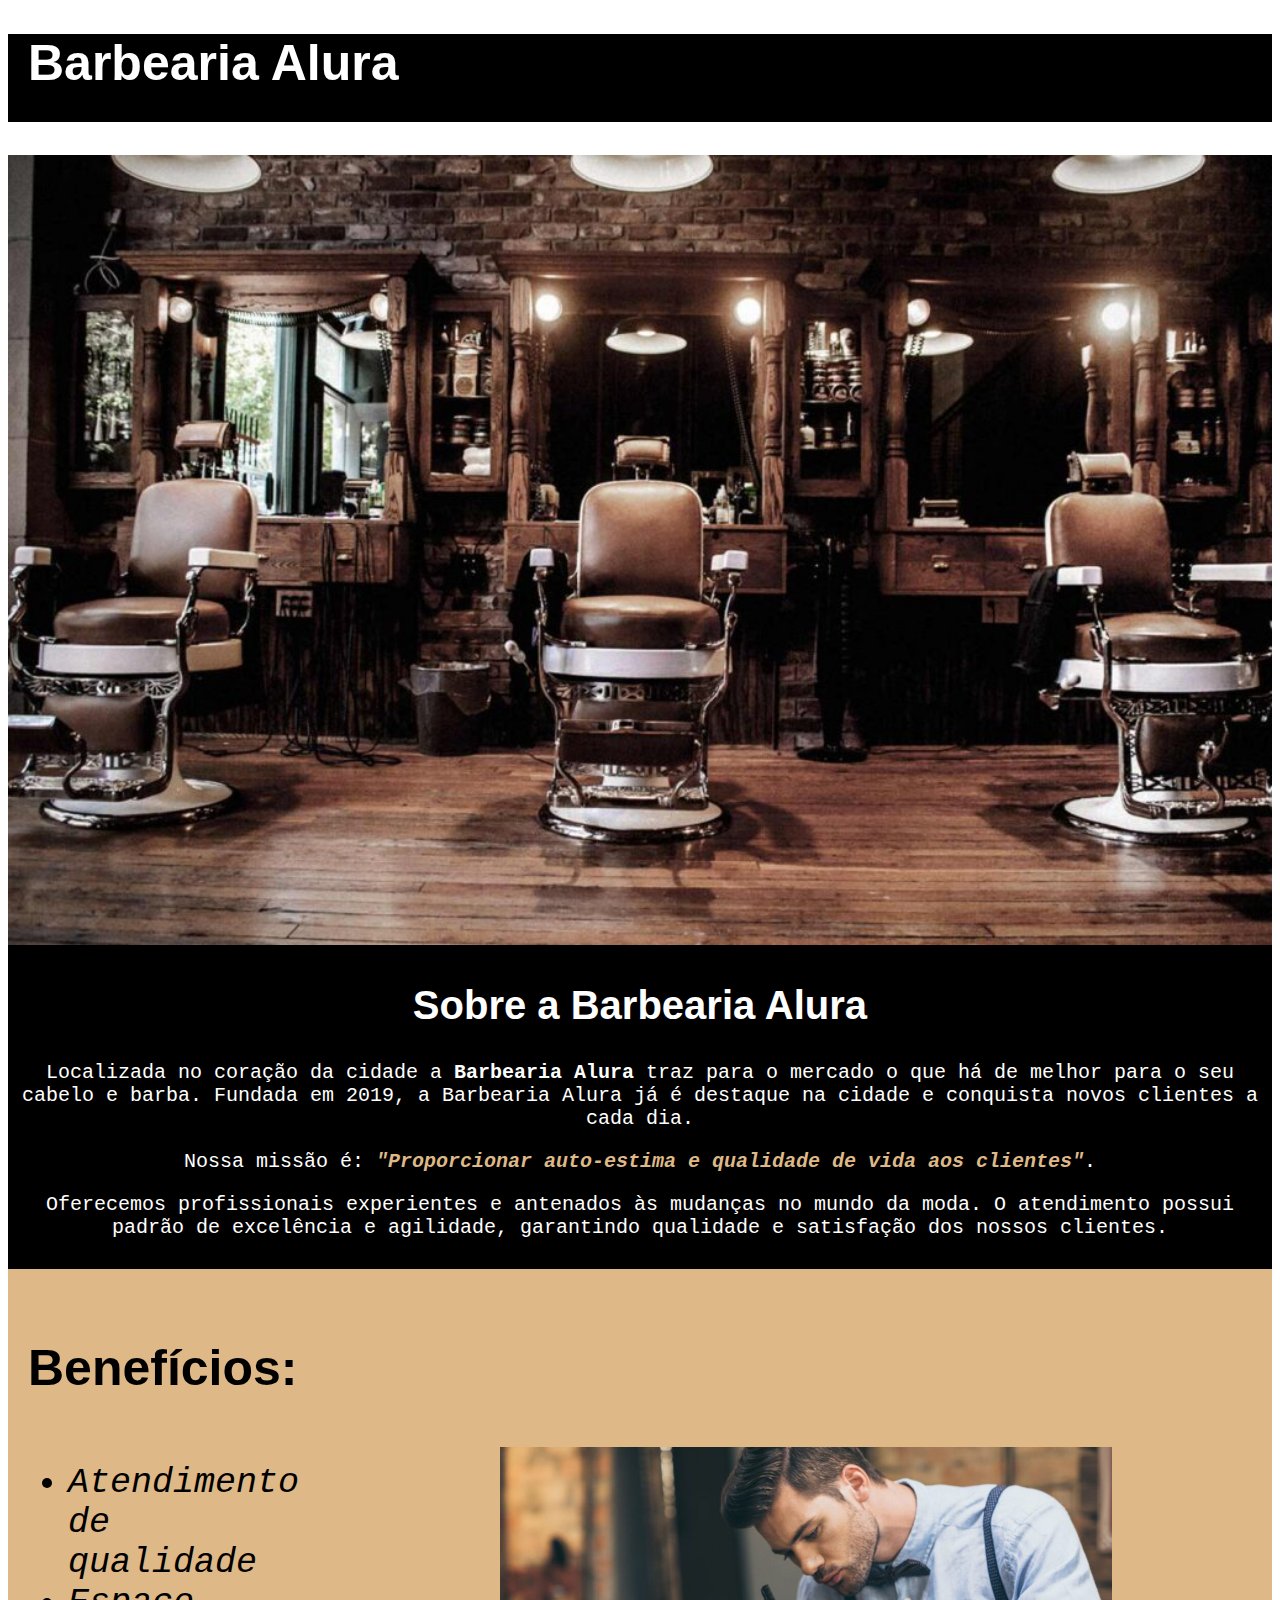
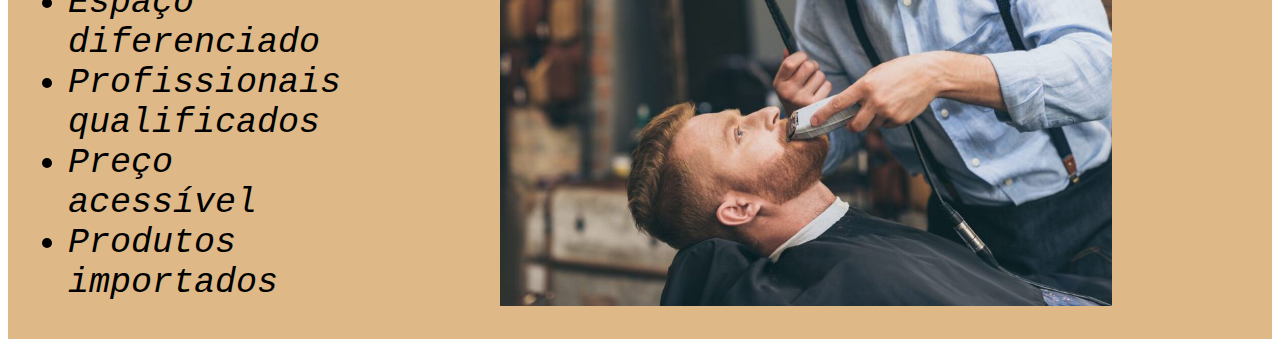
<file: index.html>
<!DOCTYPE html>
<html lang="pt-br">
    <head>
        <meta charcet="UTF-8">
        <title>Barbearia Alura</title>
        <link rel="stylesheet" href="style.css">
    </head>
    <body>
        <header>
            <h1>Barbearia Alura</h1>
        </header>
        <div class="principal"> 
            <img id="banner" src="banner.jpg">

            <h2>Sobre a Barbearia Alura</h1>
            
            <p>Localizada no coração da cidade a <strong>Barbearia Alura</strong> traz para o mercado o que há de melhor para o seu cabelo e barba. Fundada em 2019, a Barbearia Alura já é destaque na cidade e conquista novos clientes a cada dia.</p>
            
            <p id="missao">Nossa missão é: <em><strong>"Proporcionar auto-estima e qualidade de vida aos clientes"</strong></em>.</p>
            
            <p>Oferecemos profissionais experientes e antenados às mudanças no mundo da moda. O atendimento possui padrão de excelência e agilidade, garantindo qualidade e satisfação dos nossos clientes.</p> 
        </div>
        <div class="beneficios">
            <h3>Benefícios:</h2>

            <ul>
                <li class="itens">Atendimento de qualidade</li>
                <li class="itens">Espaço diferenciado</li>
                <li class="itens">Profissionais qualificados</li>
                <li class="itens">Preço acessível</li>
                <li class="itens">Produtos importados</li>
            </ul>
            <img src="beneficios.jpg" class="imagemBeneficios">
        </div> 
    </body>
</html>
</file>
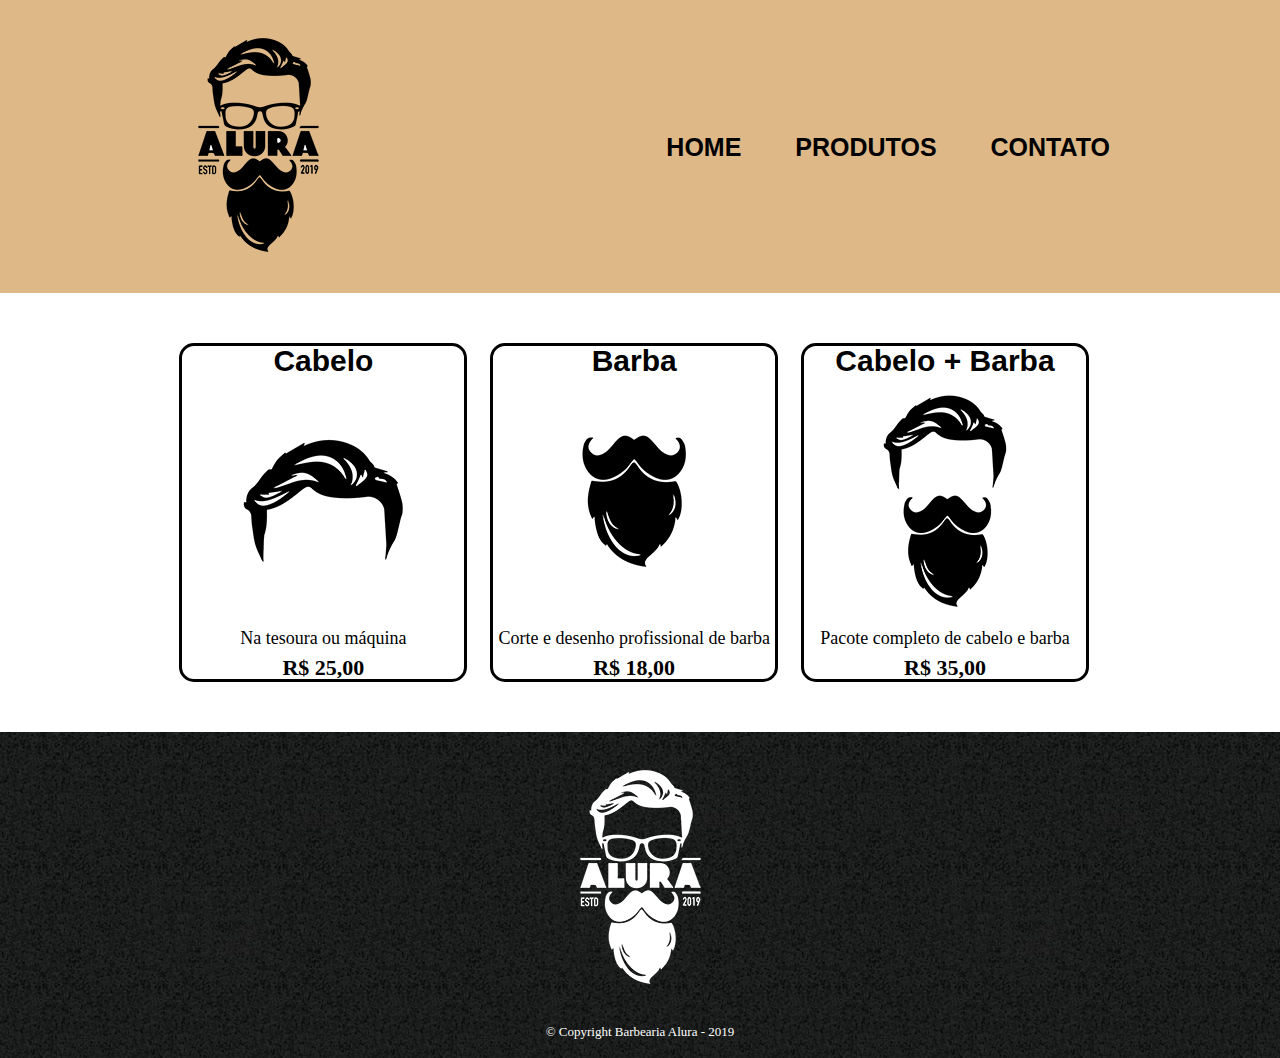
<file: produtos.html>
<!DOCTYPE html>
<html>
    <head>
        <meta charset="UTF-8">
        <title>Produtos - Barbearia Alura</title>
        <link rel="stylesheet" href="reset.css">
        <link rel="stylesheet" href="produtos.css">
        
    </head>
    <body>
        <header>
            <div class="caixa-superior">
                <h1><img src="logo.png"></h1>
                <nav>
                  <ul>
                      <li><a href="index.html">Home</a></li>
                      <li><a href="produtos.html">Produtos</a></li>
                      <li><a href="contato.html">Contato</a></li>
                  </ul>
              </nav>
            </div>
        </header>

        <main>
            <ul class="produtos">
                <li>
                    <h2>Cabelo</h2>
                    <img src="cabelo.jpg">
                    <p class="produto-descricao">Na tesoura ou máquina</p>
                    <p class="produto-preco">R$ 25,00</p>
                </li>
                <li>
                    <h2>Barba</h2>
                    <img src="barba.jpg">
                    <p class="produto-descricao">Corte e desenho profissional de barba</p>
                    <p class="produto-preco">R$ 18,00</p>
                </li>
                <li>
                    <h2>Cabelo + Barba</h2>
                    <img src="cabelo+barba.jpg">
                    <p class="produto-descricao">Pacote completo de cabelo e barba</p>
                    <p class="produto-preco">R$ 35,00</p>
                </li>
            </ul>
        </main>

        <footer>
            <img src="logo-branco.png">
            <p class="copyright">&copy; Copyright Barbearia Alura - 2019</p>
        </footer>
    </body>
</html>
</file>
<file: style.css>
#banner {
    width: 100%;
}

.principal {
    background:black;
    padding-bottom: 10px;
    font-family: 'Courier New', Courier, monospace;
    color: white;
}

h1 {
    background: black;
    padding-left: 20px;
    padding-bottom: 30px;
    text-align: left;
    font-size: 50px;
    color: white;
    font-family:'Segoe UI', Tahoma, Geneva, Verdana, sans-serif
    
}

em strong {
    color: burlywood;
}

p {
    text-align: center;
    font-size: 20px
}

#missao {
    font-size: 20px;
}

h2 {
    text-align: center;
    font-size: 40px;
    font-family:'Segoe UI', Tahoma, Geneva, Verdana, sans-serif;
}

ul {
    display: inline-block;
    vertical-align: top;
    width: 20%;
    margin-right: 15%;
}

.imagemBeneficios {
    width: 50%;
}

.beneficios {
    background: burlywood;
    padding: 20px;
}

h3 {
    font-size: 50px;
    font-family:'Segoe UI', Tahoma, Geneva, Verdana, sans-serif;
}

.itens {
    font-style: italic;
    font-size: 35px;
    font-family: 'Courier New', Courier, monospace;
}
</file>
<file: produtos.css>
header {
    background: burlywood ;
    padding: 20px 0;
}

.caixa-superior{
    width: 940px;
    position: relative;
    margin: 0 auto;
}

nav {
    position: absolute;
    top: 115px;
    right: 0;
}

nav li {
    display: inline;
    margin: 0 0 0 50px;
}

nav a {
    text-transform: uppercase;
    color: black;
    font-weight: bold;
    font-size: 25px;
    text-decoration: none;
    font-family:'Lucida Sans', 'Lucida Sans Regular', 'Lucida Grande', 'Lucida Sans Unicode', Geneva, Verdana, sans-serif;
}

nav a:hover {
    color: brown;
    text-decoration: underline;
}

.produtos li {
    display: inline-block;
    text-align: center;
    width: 30%;
    vertical-align: top;
    margin: 0 1%;
    border: 3px solid black;
    border-radius: 15px;
}

.produtos li:hover {
    border-color: brown;
}

.produtos li:active {
    border-color: burlywood;
}

.produtos li:hover h2 {
    font-size: 35px;
}

.produtos h2 {
    font-size: 30px;
    font-weight: bold;
    font-family:'Segoe UI', Tahoma, Geneva, Verdana, sans-serif;
}

.produtos {
    width: 940px;
    position: relative;
    margin: 0 auto;
    padding: 50px 0;
}

.produto-descricao{
    font-size: 18px;
}

.produto-preco {
    font-size: 22px;
    font-weight: bold;
    margin-top: 10px;
}

footer {
    text-align: center;
    background: url(bg.jpg);
    padding: 20px 0;
}

.copyright {
    color: white;
    font-size: 13px;
    margin: 20px 0 0
}
</file>
